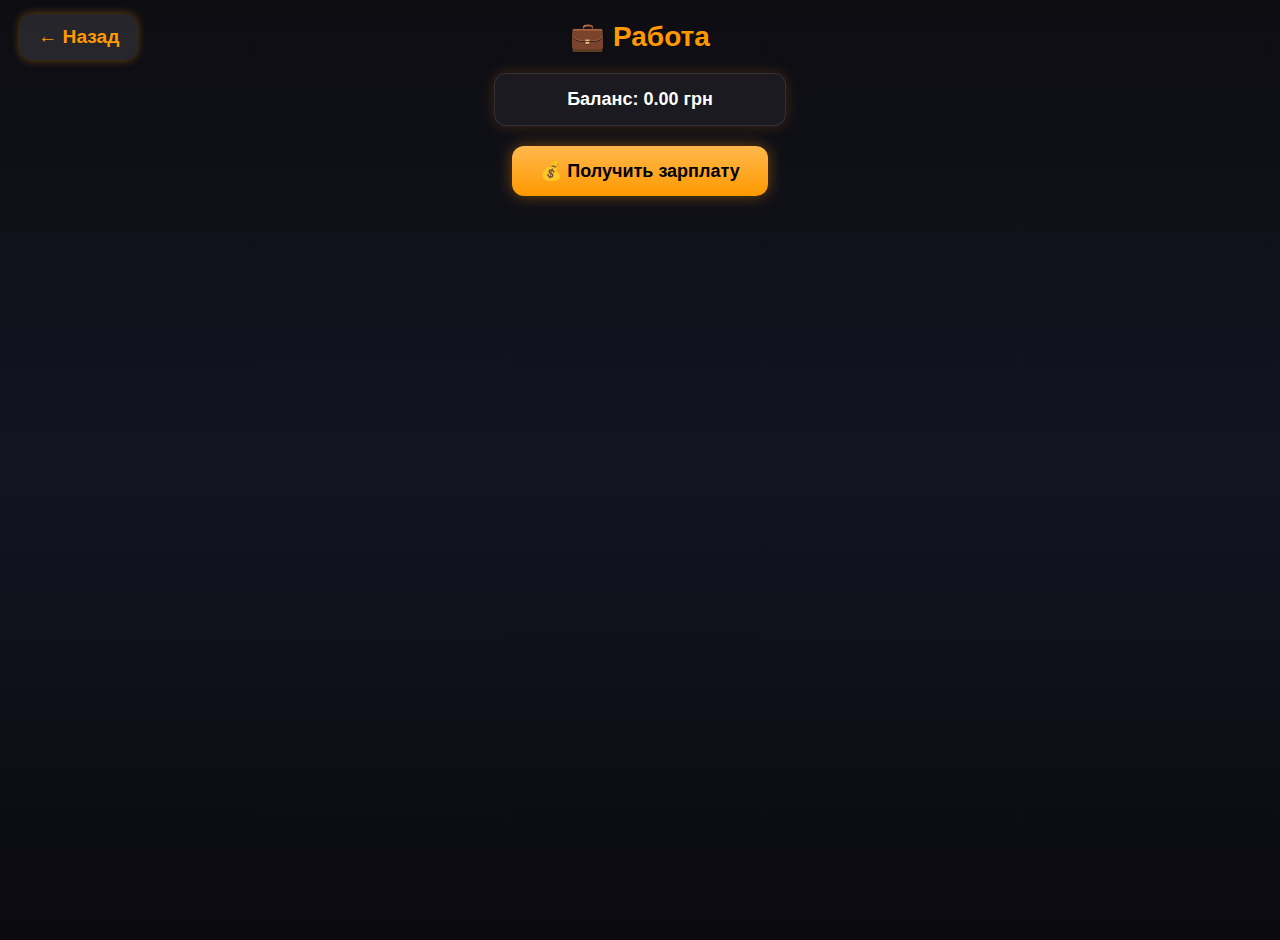
<file: main_html/babki.html>
<!DOCTYPE html>
<html lang="ru">
<head>
    <meta charset="UTF-8">
    <title>Работа — Rizhiy.bet</title>
    <link rel="stylesheet" href="../main_css/babki.css">
</head>
<body>
    <div class="header">
        <button class="back" onclick="location.href='../index.html'">← Назад</button>
        <h1>💼 Работа</h1>
    </div>

    <div class="balance-box">
        Баланс: <span id="balance">0</span> грн
    </div>

    <div class="work-actions">
        <button id="workBtn">💰 Получить зарплату</button>
    </div>

    <script type="module" src="../main_js/babki.js"></script>
</body>
</html>
</file>
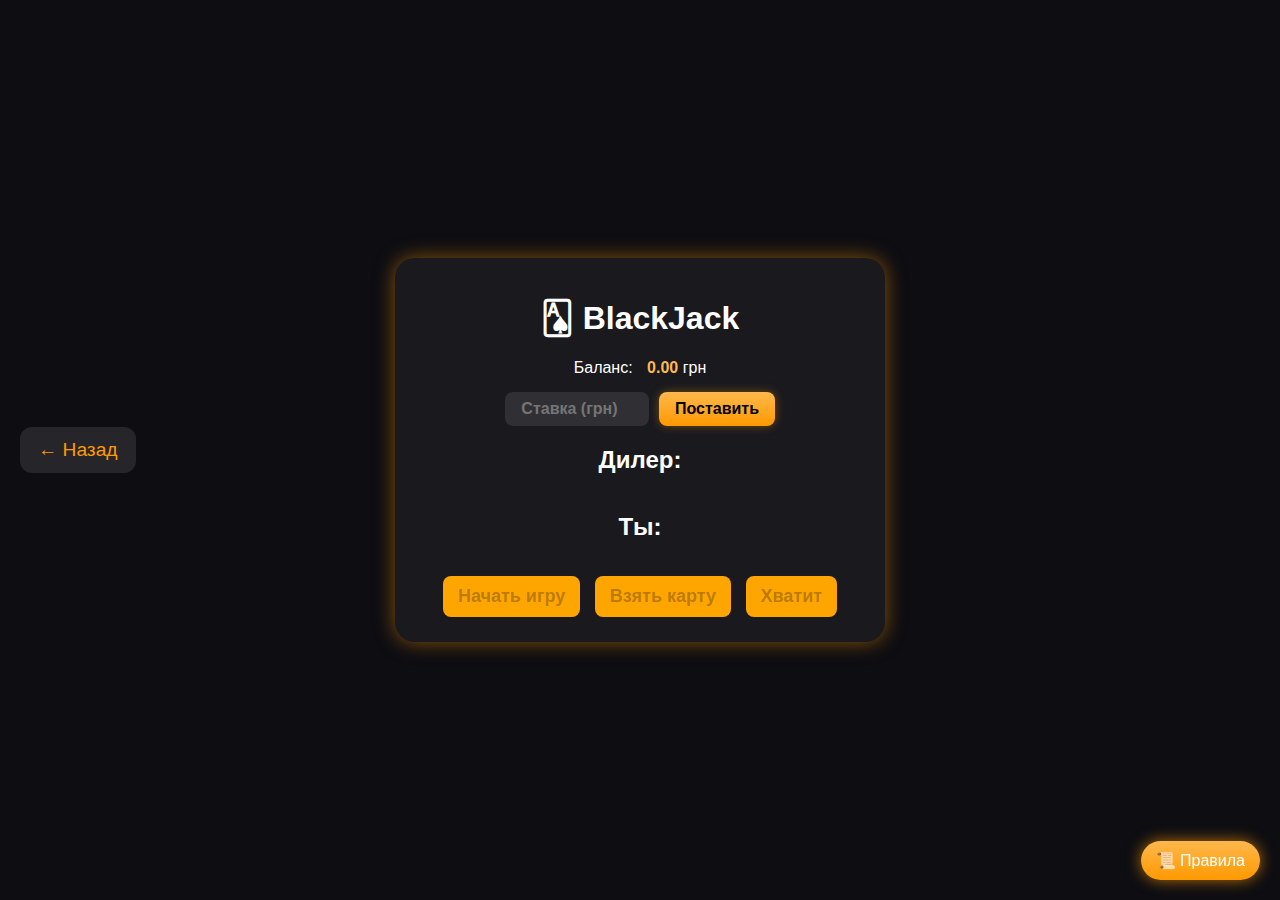
<file: main_html/balck_jack.html>
<!DOCTYPE html>
<html lang="ru">
<head>
  <meta charset="utf-8" />
  <meta name="viewport" content="width=device-width,initial-scale=1" />
  <title>Blackjack</title>
  <link rel="stylesheet" href="../main_css/balck_jack.css">
</head>
<body>

        <button class="backs" onclick="location.href='../index.html'">← Назад</button>

<div class="bj-container">
    <h1>🂡 BlackJack</h1>

    <div class="balance-row">
      Баланс: <span id="balance">0</span> грн
    </div>

    <div class="bet-row">
      <input id="betInput" type="number" min="1" placeholder="Ставка (грн)" />
      <button id="betBtn">Поставить</button>
    </div>

    <div class="section">
        <h2>Дилер:</h2>
        <div id="dealerCards" class="cards"></div>
        <div id="dealerScore"></div>
    </div>

    <div class="section">
        <h2>Ты:</h2>
        <div id="playerCards" class="cards"></div>
        <div id="playerScore"></div>
    </div>

    <div class="controls">
        <button id="btnStart" disabled>Начать игру</button>
        <button id="btnHit" disabled>Взять карту</button>
        <button id="btnStand" disabled>Хватит</button>
    </div>

    <div id="message"></div>
</div>

<!-- Модальное окно правил -->
<div id="rulesModal" class="modal">
    <div class="modal-content">
        <h2>📜 Правила Блэкджека</h2>
        <p>
            1. Цель: набрать 21 очко или ближе к нему, чем дилер.<br>
            2. Туз = 1 или 11, Валет/Дама/Король = 10, остальные по номиналу.<br>
            3. В начале даются 2 карты игроку и 2 дилеру (одна закрытая).<br>
            4. Нажимайте "Взять карту", чтобы добавить карту, или "Хватит", чтобы завершить ход.<br>
            5. Дилер открывает карты и добирает до 17 очков.<br>
            6. Если перебор — проигрыш.
        </p>
        <button id="closeRules">Ок, понятно</button>
    </div>
</div>

<!-- Кнопка правил снизу справа -->
<button id="showRulesBtn" class="show-rules">📜 Правила</button>
<!-- подключаем модуль JS -->
<script type="module" src="../main_js/balck_jack.js"></script>
</body>
</html>
</file>
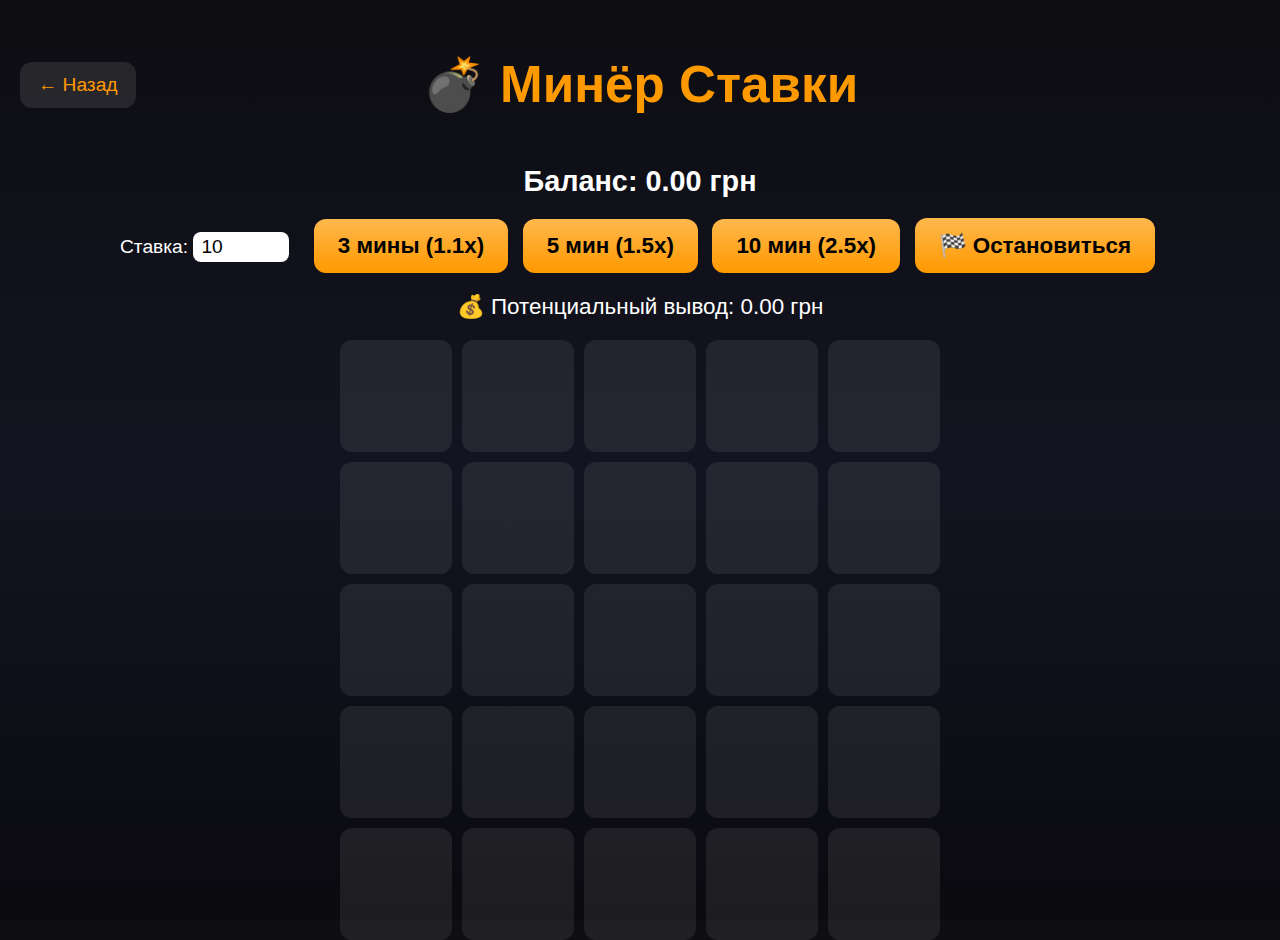
<file: main_html/miner.html>
<!DOCTYPE html>
<html lang="ru">
<head>
    <meta charset="UTF-8">
    <title>Минёр — ставки</title>
    <link rel="stylesheet" href="../main_css/miner.css">
</head>
<body>

<div class="header">
    <button class="back" onclick="location.href='babki.html'">← Назад</button>
    <h1>💣 Минёр Ставки</h1>
</div>

<div class="balance-box">
    Баланс: <span id="balance">0</span> грн
</div>

<div class="menu">
    <label>Ставка: <input type="number" id="bet" min="1" value="10"></label>
    <button class="mode" data-mines="3">3 мины (1.1х)</button>
    <button class="mode" data-mines="5">5 мин (1.5х)</button>
    <button class="mode" data-mines="10">10 мин (2.5х)</button>
    <button id="stopBtn">🏁 Остановиться</button>
</div>

<div id="field" class="field"></div>

<script type="module" src="../main_js/miner.js"></script>
</body>
</html>
</file>
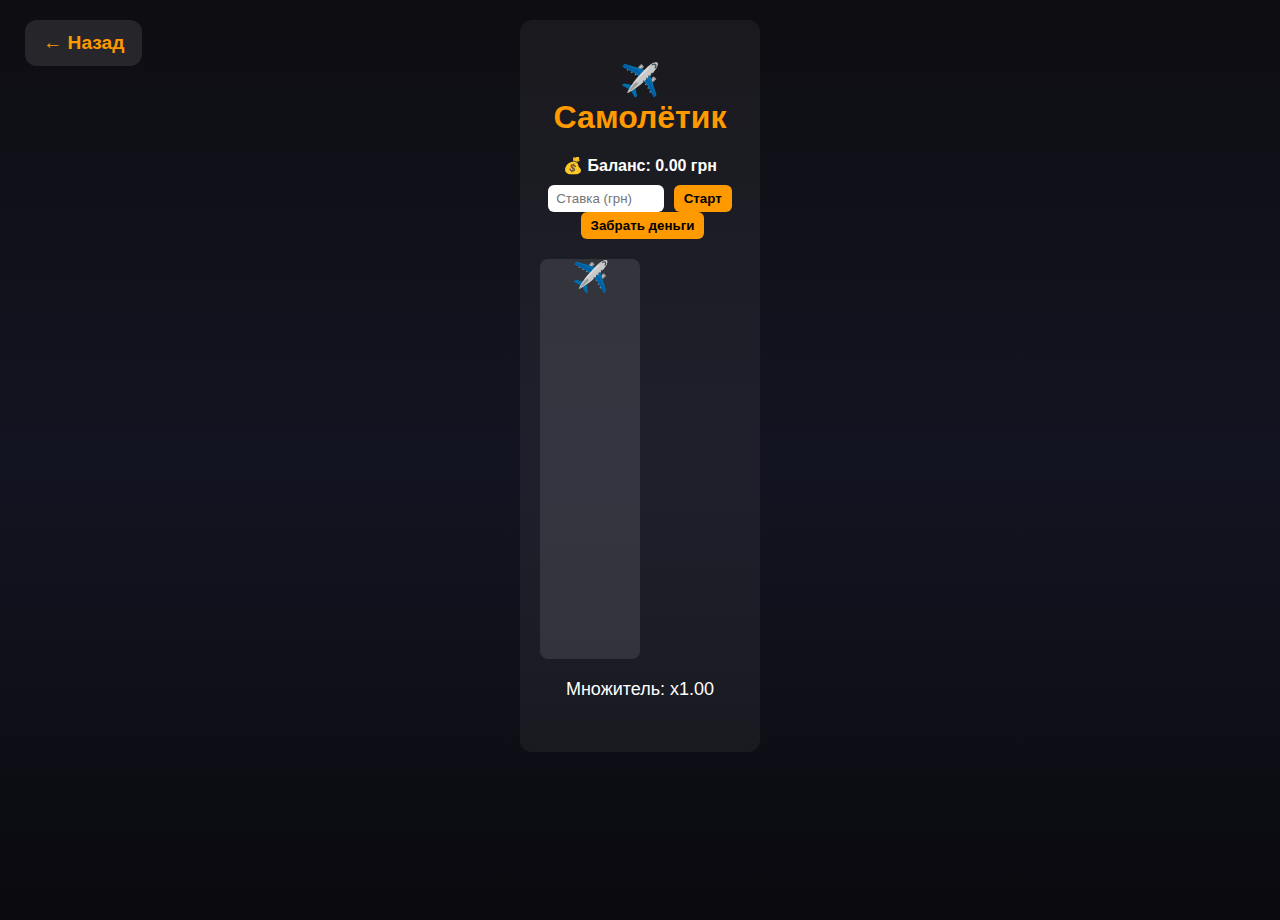
<file: main_html/plane.html>
<!DOCTYPE html>
<html lang="ru">
<head>
<meta charset="UTF-8">
<meta name="viewport" content="width=device-width, initial-scale=1.0">
<title>Самолётик</title>
<link rel="stylesheet" href="../main_css/plane.css">
</head>
<body>

             <button class="back" onclick="location.href='../index.html'">← Назад</button>

<div class="container">
  <h1>✈️ Самолётик</h1>

  <div class="balance-row">💰 Баланс: <span id="balance">0</span> грн</div>

  <div class="bet-row">
    <input type="number" id="betInput" min="1" placeholder="Ставка (грн)">
    <button id="betBtn">Старт</button>
    <button id="cashoutBtn" disabled>Забрать деньги</button>
  </div>

  <div id="planeField">
    <div id="progressBar"></div>
    <div id="plane">✈️</div>
    <div id="explosion">💥</div>
  </div>

  <div id="multiplier">Множитель: x1.00</div>
  <div id="message"></div>
</div>

<script type="module" src="../main_js/plane.js"></script>
</body>
</html>
</file>
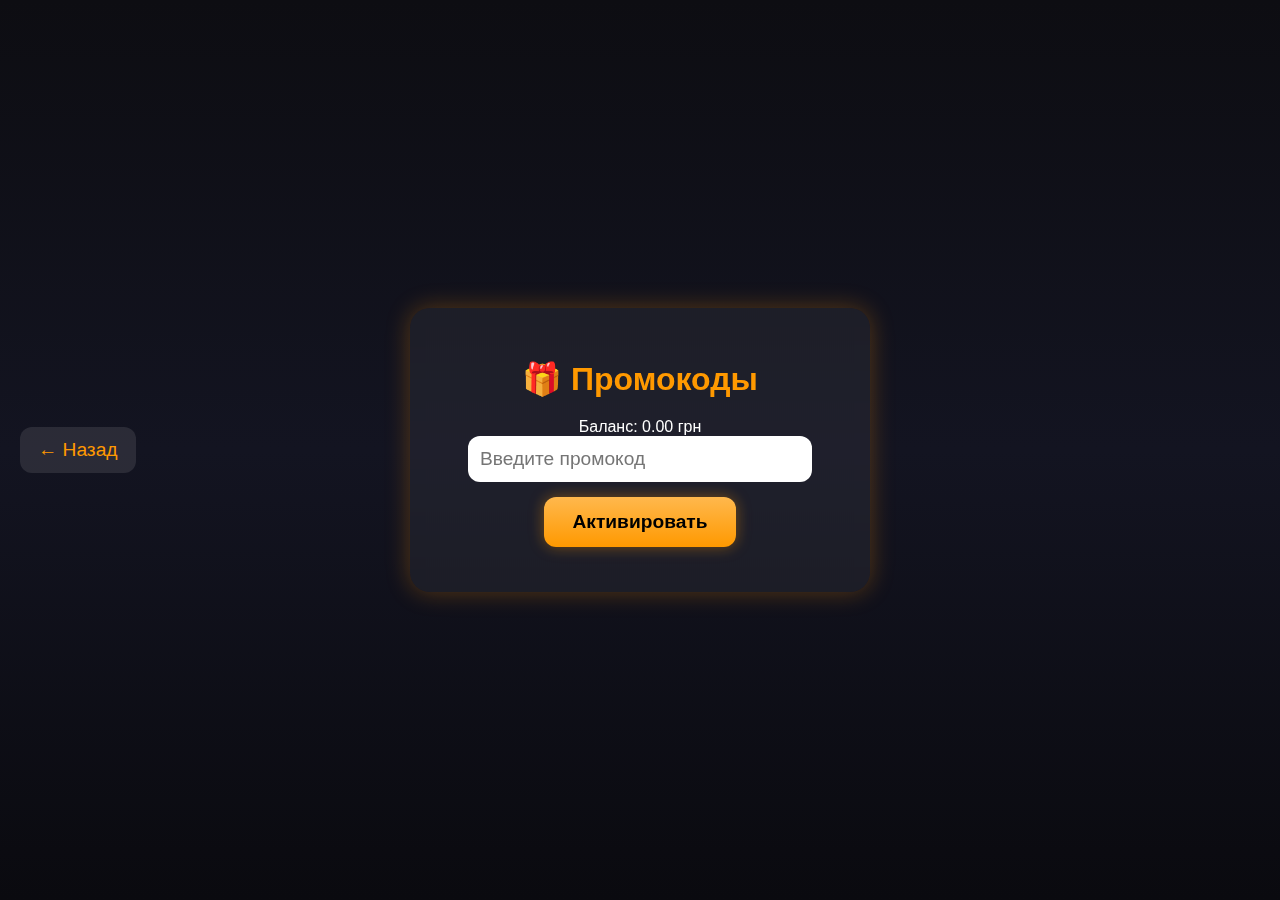
<file: main_html/promiki.html>
<!DOCTYPE html>
<html lang="ru">
<head>
    <meta charset="UTF-8">
    <title>Промокоды — Rizhiy.bet</title>
    <link rel="stylesheet" href="../main_css/promiki.css">
</head>
<body>
        <button class="back" onclick="location.href='../index.html'">← Назад</button>
    <div class="container">
        <h1>🎁 Промокоды</h1>
        <div class="balance-box">
            Баланс: <span id="balance">0</span> грн
        </div>

        <input type="text" id="promoInput" placeholder="Введите промокод">
        <button id="promoBtn">Активировать</button>

        <div id="message" class="message"></div>
    </div>

    <script type="module" src="../main_js/promiki.js"></script>
</body>
</html>
</file>
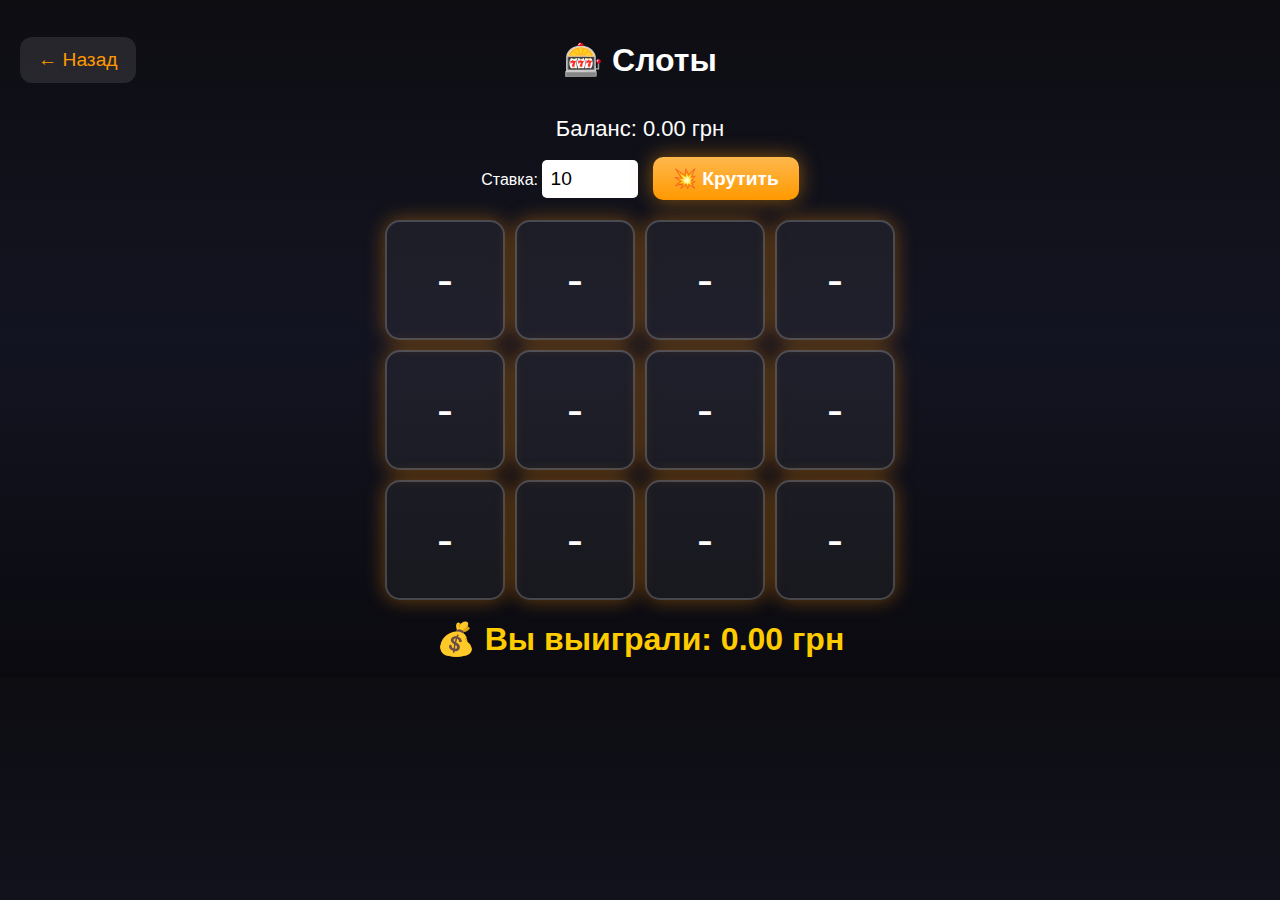
<file: main_html/slot.html>
<!DOCTYPE html>
<html lang="ru">
<head>
    <meta charset="UTF-8">
    <title>Слоты — Rizhiy.bet</title>
    <link rel="stylesheet" href="../main_css/slot.css">
</head>
<body>

<div class="header">
    <button class="back" onclick="location.href='../index.html'">← Назад</button>
    <h1>🎰 Слоты</h1>
</div>

<div class="balance-box">
    Баланс: <span id="balance">0</span> грн
</div>

<div class="controls">
    <label>Ставка: <input type="number" id="bet" min="1" value="10"></label>
    <button id="spinBtn">💥 Крутить</button>
</div>

<div id="slotsField" class="slots-field"></div>
<div id="potentialWin" class="potential-win"></div>

<script type="module" src="../main_js/slot.js"></script>
</body>
</html>
</file>
<file: main_css/babki.css>
/* Основной фон и шрифт */
body {
    margin: 0;
    font-family: Inter, sans-serif;
    background: linear-gradient(180deg, #0d0d12, #131421, #0a0a0f);
    color: white;
    display: flex;
    flex-direction: column;
    align-items: center;
    min-height: 100vh;
    padding: 20px;
}

/* Хедер */
.header {
    width: 100%;
    max-width: 500px;
    display: flex;
    align-items: center;
    gap: 10px;
    margin-bottom: 20px;
}

.header h1 {
    color: #ff9900;
    font-size: 28px;
    margin: 0;
    flex-grow: 1;
    text-align: center;
}

/* Кнопка назад */
.back {
    padding: 6px 12px;
    font-size: 16px;
    font-weight: 700;
    color: black;
    background: linear-gradient(180deg, #ffb84d, #ff9900);
    border: none;
    border-radius: 8px;
    cursor: pointer;
    transition: transform 0.2s, box-shadow 0.2s;
    box-shadow: 0 0 10px rgba(255,153,0,0.4);
}

.back:hover {
    transform: scale(1.05);
    box-shadow: 0 0 20px rgba(255,153,0,0.7);
}

.back:active {
    transform: scale(0.98);
}

/* Баланс */
.balance-box {
    
    width: 100%;
    max-width: 250px;
    background: rgba(255,255,255,0.05);
    padding: 15px 20px;
    border-radius: 12px;
    text-align: center;
    border: 1px solid rgba(255,255,255,0.1);
    box-shadow: 0 0 15px rgba(255,145,0,0.2);
    font-weight: 700;
    font-size: 18px;
    margin-bottom: 20px;
}

/* Кнопка получения зарплаты */
.work-actions {
    width: 100%;
    max-width: 500px;
    text-align: center;
}

#workBtn {
    padding: 14px 28px;
    font-size: 18px;
    font-weight: 700;
    color: black;
    background: linear-gradient(180deg, #ffb84d, #ff9900);
    border: none;
    border-radius: 12px;
    cursor: pointer;
    transition: transform 0.2s, box-shadow 0.2s;
    box-shadow: 0 0 15px rgba(255,153,0,0.4);
}

#workBtn:hover {
    transform: scale(1.05);
    box-shadow: 0 0 25px rgba(255,153,0,0.7);
}

#workBtn:active {
    transform: scale(0.98);
}

/* Сообщение после клика (если добавишь JS) */
#message {
    margin-top: 10px;
    min-height: 22px;
    font-size: 16px;
    font-weight: 700;
    color: #ffb84d;
}

/* Мобильная адаптация */
@media (max-width: 500px) {
    .header h1 {
        font-size: 24px;
    }

    #workBtn {
        width: 100%;
    }

    .balance-box {
        font-size: 16px;
    }
}

.back {
    position: absolute;
    left: 20px;
    padding: 12px 18px;
    background: rgba(255,255,255,0.1);
    border-radius: 12px;
    border: none;
    color: #ff9900;
    cursor: pointer;
    font-size: 1.2rem;
}
</file>
<file: main_css/balck_jack.css>
.backs {
    position: absolute;
    left: 20px;
    padding: 12px 18px;
    background: rgba(255,255,255,0.1);
    border-radius: 12px;
    border: none;
    color: #ff9900;
    cursor: pointer;
    font-size: 1.2rem;
}

body {
    margin: 0;
    font-family: Arial;
    background: #0d0d12;
    color: white;
    display: flex;
    justify-content: center;
    align-items: center;
    height: 100vh;
}

.bj-container {
    background: rgba(255,255,255,0.05);
    padding: 20px;
    border-radius: 20px;
    width: 450px;
    text-align: center;
    box-shadow: 0 0 20px rgba(255,153,0,0.5);
}

.cards {
    display: flex;
    justify-content: center;
    gap: 10px;
    margin: 10px 0;
}

/* ----- карта ----- */
.card {
    width: 55px;
    height: 80px;
    background: white;
    border-radius: 8px;
    box-shadow: 0 0 8px rgba(0,0,0,0.5);
    display: flex;
    justify-content: center;
    align-items: center;
    font-size: 26px;
    font-weight: bold;
    color: black;
    transform: scale(0);
    animation: pop 0.25s forwards;
}

/* Красные масти */
.red {
    color: red;
}

/* Рубашка карты */
.back {
    background: linear-gradient(135deg, #ff9900, #cc6600);
    color: transparent;
}

/* Анимация появления */
@keyframes pop {
    from { transform: scale(0); }
    to { transform: scale(1); }
}

.controls button {
    padding: 10px 15px;
    font-size: 18px;
    margin: 5px;
    background: orange;
    border: none;
    border-radius: 8px;
    cursor: pointer;
    font-weight: bold;
}

/* ----- Рубашка карты ----- */
.back {
    background: linear-gradient(135deg, #ff9900, #cc6600);
    color: white;
    font-size: 26px;
    font-weight: 900;
    display: flex;
    justify-content: center;
    align-items: center;
    text-shadow: 0 0 5px black;
}

/* Контейнер ставок */
.bet-row {
    display: flex;
    justify-content: center;
    align-items: center;
    margin: 15px 0;
    gap: 10px;
}

#betInput {
    padding: 8px 12px;
    width: 120px;
    border-radius: 8px;
    border: none;
    outline: none;
    font-size: 16px;
    font-weight: 600;
    text-align: center;
    background: rgba(255,255,255,0.1);
    color: white;
    transition: 0.2s;
}

#betInput:focus {
    background: rgba(255,255,255,0.2);
    box-shadow: 0 0 10px rgba(255,153,0,0.5);
}

#betBtn {
    padding: 8px 16px;
    border: none;
    border-radius: 8px;
    background: linear-gradient(180deg, #ffb84d, #ff9900);
    color: black;
    font-weight: 700;
    font-size: 16px;
    cursor: pointer;
    transition: 0.2s;
    box-shadow: 0 0 10px rgba(255,153,0,0.4);
}

#betBtn:hover {
    transform: scale(1.05);
    box-shadow: 0 0 20px rgba(255,153,0,0.7);
}

/* Баланс рядом с ставкой */
#balance {
    font-weight: 700;
    color: #ffb84d;
    margin-left: 10px;
    font-size: 16px;
}

/* Модальное окно */
.modal {
    position: fixed;
    top: 0;
    left: 0;
    width: 100%;
    height: 100%;
    background: rgba(0,0,0,0.7);
    display: none; /* по умолчанию скрыто */
    justify-content: center;
    align-items: center;
    z-index: 1000;
}

.modal-content {
    background: #1a1a1a;
    color: white;
    padding: 20px 30px;
    border-radius: 15px;
    text-align: center;
    max-width: 400px;
}

.modal-content h2 {
    color: #ff9900;
}

.modal-content button {
    margin-top: 15px;
    padding: 10px 20px;
    border-radius: 8px;
    border: none;
    background: linear-gradient(180deg,#ffb84d,#ff9900);
    color: white;
    font-weight: bold;
    cursor: pointer;
}

/* Кнопка правил снизу справа */
.show-rules {
    position: fixed;
    bottom: 20px;
    right: 20px;
    padding: 10px 15px;
    border-radius: 50px;
    border: none;
    background: linear-gradient(180deg,#ffb84d,#ff9900);
    color: white;
    font-size: 16px;
    cursor: pointer;
    box-shadow: 0 0 15px rgba(255,153,0,0.7);
}
</file>
<file: main_css/miner.css>
html, body {
    margin: 0;
    padding: 0;
    width: 100%;
    height: 100%;
    font-family: Inter, sans-serif;
    background: linear-gradient(180deg,#0d0d12,#131421,#0a0a0f);
    color: white;
    text-align: center;
}

.header {
    width: 100%;
    display: flex;
    align-items: center;
    justify-content: center;
    position: relative;
    margin-top: 20px;
}

h1 {
    font-size: 4vw;
    color: #ff9900;
}

.back {
    position: absolute;
    left: 20px;
    padding: 12px 18px;
    background: rgba(255,255,255,0.1);
    border-radius: 12px;
    border: none;
    color: #ff9900;
    cursor: pointer;
    font-size: 1.2rem;
}

.balance-box {
    margin: 15px 0;
    font-size: 1.8rem;
    font-weight: 700;
}

.menu {
    margin: 15px 0;
}

.menu label {
    font-size: 1.2rem;
    margin-right: 15px;
}

.menu input {
    width: 80px;
    font-size: 1.2rem;
    padding: 4px 8px;
    border-radius: 8px;
    border: none;
}

.mode, #stopBtn {
    padding: 14px 24px;
    margin: 5px;
    border-radius: 12px;
    border: none;
    cursor: pointer;
    background: linear-gradient(180deg,#ffb84d,#ff9900);
    font-size: 1.4rem;
    font-weight: 700;
}

.field {
    display: grid;
    grid-template-columns: repeat(5, 1fr);
    grid-gap: 10px;
    width: 90vw;
    max-width: 600px;
    height: auto;
    margin: 20px auto;
}

.cell {
    aspect-ratio: 1/1;
    background: rgba(255,255,255,0.08);
    border-radius: 12px;
    display: flex;
    justify-content: center;
    align-items: center;
    font-size: 3vw;
    cursor: pointer;
    transition: 0.2s;
}

.cell:hover {
    background: rgba(255,255,255,0.16);
}
</file>
<file: main_css/plane.css>
.back {
    position: absolute;
    left: 20px;
    padding: 12px 18px;
    background: rgba(255,255,255,0.1);
    border-radius: 12px;
    border: none;
    color: #ff9900;
    cursor: pointer;
    font-size: 1.2rem;
}
body {
  margin:0;
  font-family: Inter, sans-serif;
  background: linear-gradient(180deg,#0d0d12,#131421,#0a0a0f);
  color: white;
  display:flex;
  justify-content:center;
  align-items:flex-start;
  min-height:100vh;
  padding-top:20px;
}

.container {
  width:200px;
  background: rgba(255,255,255,0.05);
  border-radius: 12px;
  padding:20px;
  text-align:center;
}

h1 { 
  color:#ff9900; 
  margin-bottom:20px;
}

.balance-row, .bet-row {
  margin: 10px 0;
  font-weight:700;
}

#betInput {
  padding:6px 8px;
  width:100px;
  border-radius:6px;
  border:none;
  outline:none;
}

button {
  padding:6px 10px;
  border:none;
  border-radius:6px;
  background:#ff9900;
  color:#000;
  font-weight:700;
  cursor:pointer;
  margin-left:5px;
}

#planeField {
  margin:20px 0;
  width:100px;
  height:400px;
  background: rgba(255,255,255,0.1);
  border-radius:8px;
  position: relative;
  overflow:hidden;
}

#progressBar {
  position:absolute;
  bottom:0;
  left:0;
  width:100%;
  height:0;
  background: linear-gradient(to top,#ff9900,#ffb84d);
  border-radius: 8px;
  z-index:1;
  transition: height 0.1s linear;
}

#plane {
  position: absolute;
  top:0;
  left:50%;
  transform: translateX(-50%);
  font-size:30px;
  z-index:2;
  transition: top 0.1s linear;
}

#explosion {
  position:absolute;
  font-size:30px;
  display:none;
  top:0;
  left:50%;
  transform: translateX(-50%);
  z-index:3;
}

#multiplier {
  font-size:18px;
  margin:10px 0;
  transition: all 0.1s ease;
}

#message {
  margin-top:10px;
  min-height:22px;
  font-size:14px;
}
</file>
<file: main_css/promiki.css>
body {
    margin: 0;
    font-family: Inter, sans-serif;
    background: linear-gradient(180deg,#0d0d12,#131421,#0a0a0f);
    color: white;
    text-align: center;
    display: flex;
    justify-content: center;
    align-items: center;
    height: 100vh;
}
.back {
    position: absolute;
    left: 20px;
    padding: 12px 18px;
    background: rgba(255,255,255,0.1);
    border-radius: 12px;
    border: none;
    color: #ff9900;
    cursor: pointer;
    font-size: 1.2rem;
}


.container {
    background: rgba(255,255,255,0.05);
    padding: 30px;
    border-radius: 20px;
    backdrop-filter: blur(6px);
    box-shadow: 0 0 25px rgba(255,145,0,0.3);
    width: 400px;
}

h1 {
    color: #ff9900;
    margin-bottom: 20px;
}

input {
    width: 80%;
    padding: 12px;
    border-radius: 12px;
    border: none;
    margin-bottom: 15px;
    font-size: 1.2rem;
}

#promoBtn {
    padding: 14px 28px;
    font-size: 1.2rem;
    font-weight: 700;
    border-radius: 12px;
    border: none;
    background: linear-gradient(180deg,#ffb84d,#ff9900);
    cursor: pointer;
    box-shadow: 0 0 15px rgba(255,153,0,0.4);
    transition: 0.2s;
}

#promoBtn:hover {
    transform: scale(1.05);
    box-shadow: 0 0 25px rgba(255,153,0,0.7);
}

.message {
    margin-top: 15px;
    font-size: 1.2rem;
}
</file>
<file: main_css/slot.css>
body {
    margin: 0;
    font-family: Inter, sans-serif;
    background: linear-gradient(180deg,#0d0d12,#131421,#0a0a0f);
    color: white;
    display: flex;
    flex-direction: column;
    align-items: center;
    padding: 20px;
}

.header {
    display: flex;
    align-items: center;
    gap: 10px;
}
.back {
    position: absolute;
    left: 20px;
    padding: 12px 18px;
    background: rgba(255,255,255,0.1);
    border-radius: 12px;
    border: none;
    color: #ff9900;
    cursor: pointer;
    font-size: 1.2rem;
}

.balance-box {
    margin: 15px 0;
    font-size: 22px;
}

.controls {
    margin-bottom: 20px;
}

.controls input {
    width: 80px;
    padding: 8px;
    border-radius: 5px;
    border: none;
    margin-right: 10px;
    font-size: 1.2rem;
}

.controls button {
    padding: 10px 20px;
    border-radius: 10px;
    border: none;
    background: linear-gradient(180deg,#ffb84d,#ff9900);
    color: white;
    font-weight: bold;
    font-size: 1.2rem;
    cursor: pointer;
    box-shadow: 0 0 20px rgba(255,153,0,0.5);
    transition: 0.2s;
}
.controls button:hover {
    transform: scale(1.05);
    box-shadow: 0 0 30px rgba(255,153,0,0.8);
}

.slots-field {
    display: grid;
    grid-template-columns: repeat(4, 120px); /* больше ширина */
    grid-template-rows: repeat(3, 120px);    /* больше высота */
    gap: 10px;
    justify-content: center;
}

.slot-cell {
    display: flex;
    justify-content: center;
    align-items: center;
    background: rgba(255,255,255,0.05);
    border: 2px solid rgba(255,255,255,0.2);
    border-radius: 15px;
    font-size: 3rem; /* увеличены символы */
    box-shadow: 0 0 20px rgba(255,145,0,0.4);
}

.potential-win {
    margin-top: 20px;
    font-size: 2rem;
    color: #ffcc00;
    font-weight: bold;
}
</file>
